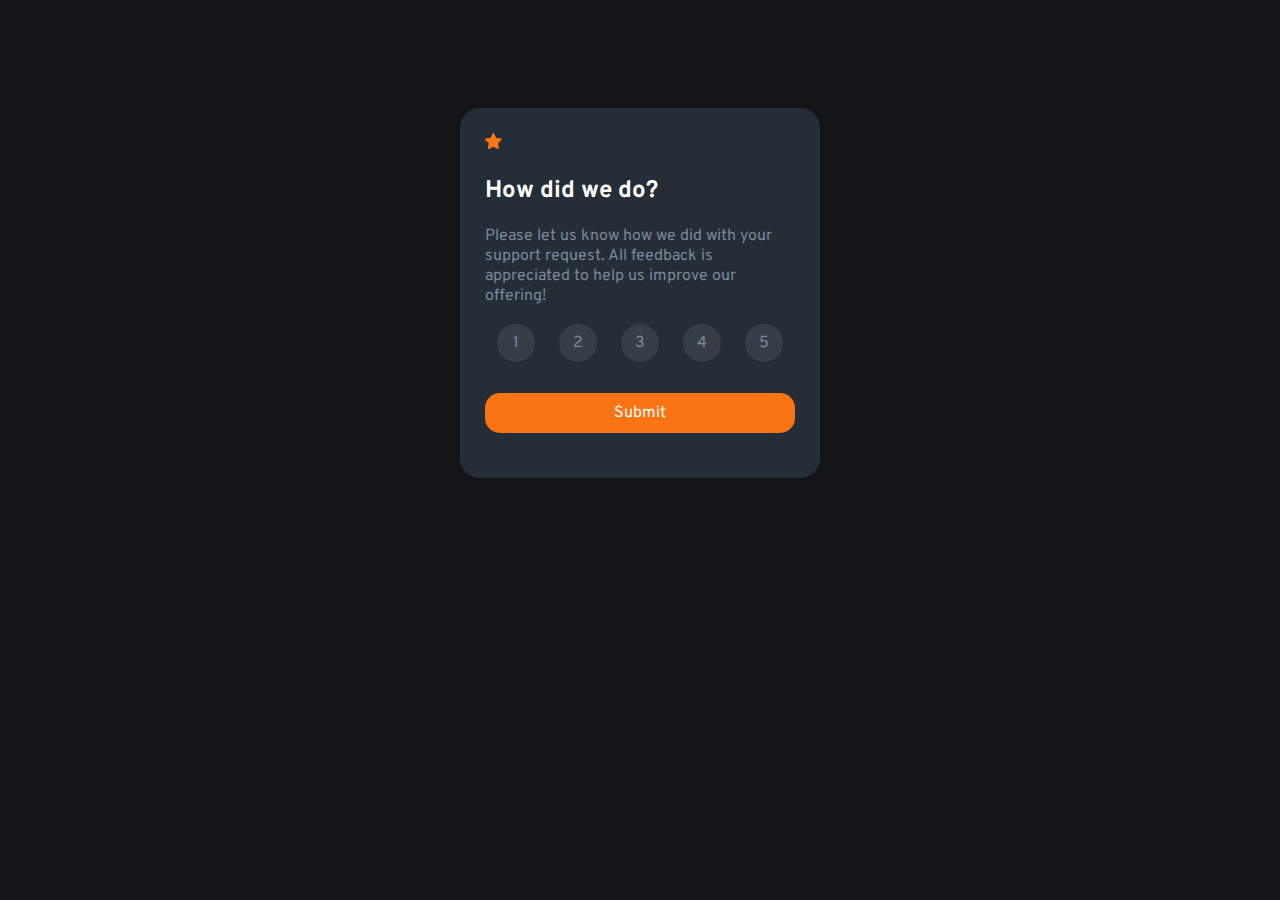
<file: index.html>
<!DOCTYPE html>
<html lang="en">

<head>
    <meta charset="UTF-8">
    <meta name="viewport" content="width=device-width, initial-scale=1.0">
    <!-- displays site properly based on user's device -->

    <link rel="icon" type="image/png" sizes="32x32" href="./images/favicon-32x32.png">
    <link rel="stylesheet" href="estilos.css">
    <script src="jquery-3.6.0.js"></script>
    <script src="acciones.js"></script>
    <link rel="preconnect" href="https://fonts.googleapis.com">
    <link rel="preconnect" href="https://fonts.gstatic.com" crossorigin>
    <link href="https://fonts.googleapis.com/css2?family=Overpass:wght@400;700&display=swap" rel="stylesheet">

    <title>Frontend Mentor | Interactive rating component</title>

    <!-- Feel free to remove these styles or customise in your own stylesheet 👍 -->

</head>

<body>
    <div class="contenedor1">
        <div class="encabezado">
            <img src="images/icon-star.svg">
        </div>
        <div class="texto">
            <h2 class="titulo">How did we do?</h2>
            <p class="parrafo"> Please let us know how we did with your support request. All feedback is appreciated to help us improve our offering!</p>
        </div>
        <div class="puntajes">
            <a href="#" class="puntaje" id="uno">1</a>
            <a href="#" class="puntaje" id="dos">2</a>
            <a href="#" class="puntaje" id="tres">3</a>
            <a href="#" class="puntaje" id="cuatro">4</a>
            <a href="#" class="puntaje" id="cinco">5</a>
        </div>
        <div class="enviar">
            <a href="#" class="submit">Submit</a>
        </div>
    </div>
    <div class="contenedor2">
        <div class="encabezado2">
            <img src="images/illustration-thank-you.svg">
        </div>
        <div class="seleccion">
            <p class="select">You selected <span id="puntaje"></span> out of 5</p>
        </div>
        <div class="texto2">
            <h1 class="titulo2">Thank you!</h1>
            <p class="parrafo2">We appreciate you taking the time to give a rating. If you ever need more support, don’t hesitate to get in touch!</p>
        </div>
        <div class="attribution">
            Challenge by <a href="https://www.frontendmentor.io?ref=challenge" target="_blank">Frontend Mentor</a>. Coded by <a href="#">David Sanmiguel</a>.
        </div>
    </div>

</body>

</html>
</file>
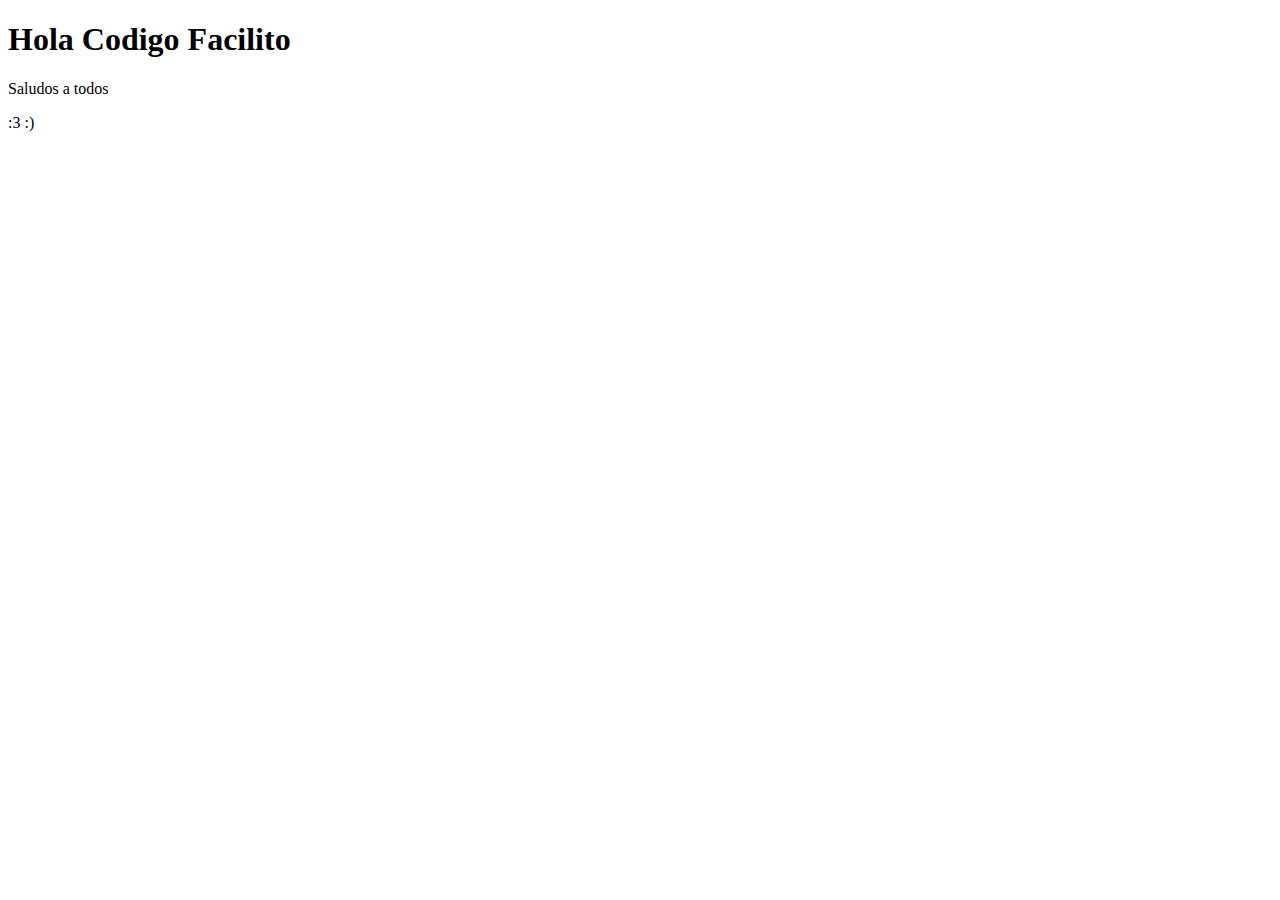
<file: jquery/index.html>
<!DOCTYPE html>
<html lang="es">

<head>
    <meta charset="UTF-8">
    <meta http-equiv="X-UA-Compatible" content="IE=edge">
    <meta name="viewport" content="width=device-width, initial-scale=1.0">
    <title>Curso Jquery</title>
</head>

<body>
    <h1 class="saludo">Hola Codigo Facilito</h1>
    <p id="parrafo">Saludos a todos</p>
    <div>:3 :)</div>
    <script src="./jquery-3.6.0.js"></script>
    <script>
    </script>
</body>

</html>
</file>
<file: estilos.css>
body {
    background: hsl(216, 12%, 8%);
    font-family: 'Overpass', sans-serif;
    display: flex;
    flex-direction: column;
    align-items: center;
}

.contenedor1 {
    display: flex;
    flex-direction: column;
    color: white;
    background: hsl(213, 19%, 18%);
    width: 310px;
    height: 320px;
    justify-content: space-between;
    padding: 25px;
    border-radius: 20px;
    margin: 100px 0px 70px 0;
    margin: 100px 0px 70px 0;
}

.parrafo {
    color: hsl(216, 12%, 54%);
}

.puntajes {
    display: flex;
    flex-direction: row;
    justify-content: space-around;
}

.puntaje {
    text-align: center;
    display: inline-block;
    background: hsl(216, 12%, 25%);
    color: hsl(216, 12%, 54%);
    text-decoration: none;
    width: 20px;
    height: 20px;
    padding: 9px;
    border-radius: 50%;
}

.submit {
    display: block;
    text-align: center;
    background-color: hsl(25, 97%, 53%);
    color: white;
    text-decoration: none;
    border-radius: 15px;
    margin: 30px 0px 20px 0px;
    height: 20px;
    padding: 10px;
}

.contenedor2 {
    display: none;
    flex-direction: column;
    color: white;
    background: hsl(213, 19%, 18%);
    width: 310px;
    height: 320px;
    justify-content: space-between;
    padding: 25px;
    border-radius: 20px;
    margin: 100px 0 70px 0px;
}

.encabezado2 {
    display: flex;
    flex-direction: column;
    justify-content: center;
    height: 100px;
    width: 120px;
    margin: 0 0 0 75px;
}

.select {
    background: hsl(216, 12%, 25%);
    border-radius: 20px;
    text-align: center;
    font-size: 14px;
    height: 22px;
    width: 200px;
    margin: 20px 0 0 52px;
    padding-top: 10px;
    letter-spacing: 0.5px;
    color: hsl(25, 97%, 53%);
}

.titulo2 {
    font-size: 28px;
    text-align: center;
}

.parrafo2 {
    font-size: 14px;
    text-align: center;
    color: hsl(216, 12%, 54%);
}

.attribution {
    position: absolute;
    top: 580px;
    font-size: 12px;
    color: white;
}

.attribution a {
    color: hsl(228, 45%, 44%);
}

@media(max-width: 375px) {
    .contenedor1 {
        margin: 100px 10px 70px 10px;
        width: 280px;
        height: 290px;
    }
    .contenedor2 {
        margin: 100px 10px 70px 10px;
        width: 280px;
        height: 290px;
    }
    .submit {
        display: block;
        text-align: center;
        background-color: hsl(25, 97%, 53%);
        color: white;
        text-decoration: none;
        border-radius: 15px;
        margin: 27px 15px 20px 15px;
        height: 18px;
        padding: 10px;
    }
}
</file>
